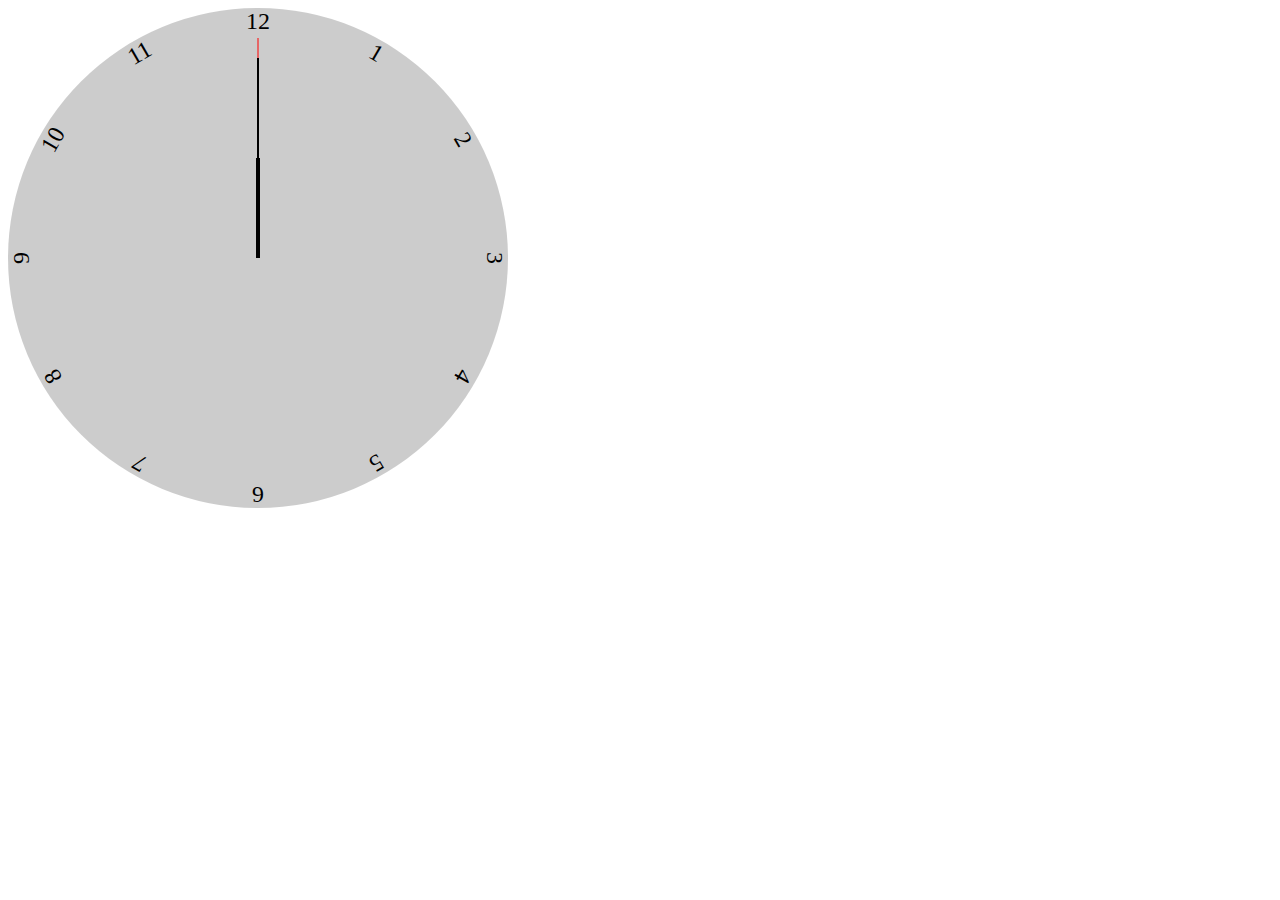
<file: Clock/index.html>
<!DOCTYPE html>
<html lang="en">
  <head>
    <meta charset="UTF-8" />
    <meta http-equiv="X-UA-Compatible" content="IE=edge" />
    <meta name="viewport" content="width=device-width, initial-scale=1.0" />
    <title>Document</title>
    <link rel="stylesheet" href="styles.css" />
  </head>
  <body>
    <div id="clock">
      <div class="number">1</div>
      <div class="number">2</div>
      <div class="number">3</div>
      <div class="number">4</div>
      <div class="number">5</div>
      <div class="number">6</div>
      <div class="number">7</div>
      <div class="number">8</div>
      <div class="number">9</div>
      <div class="number">10</div>
      <div class="number">11</div>
      <div class="number">12</div>
      <div class="handle handle_second"></div>
      <div class="handle handle_minute"></div>
      <div class="handle handle_hour"></div>
    </div>
  </body>
  <script src="app.js"></script>
</html>
</file>
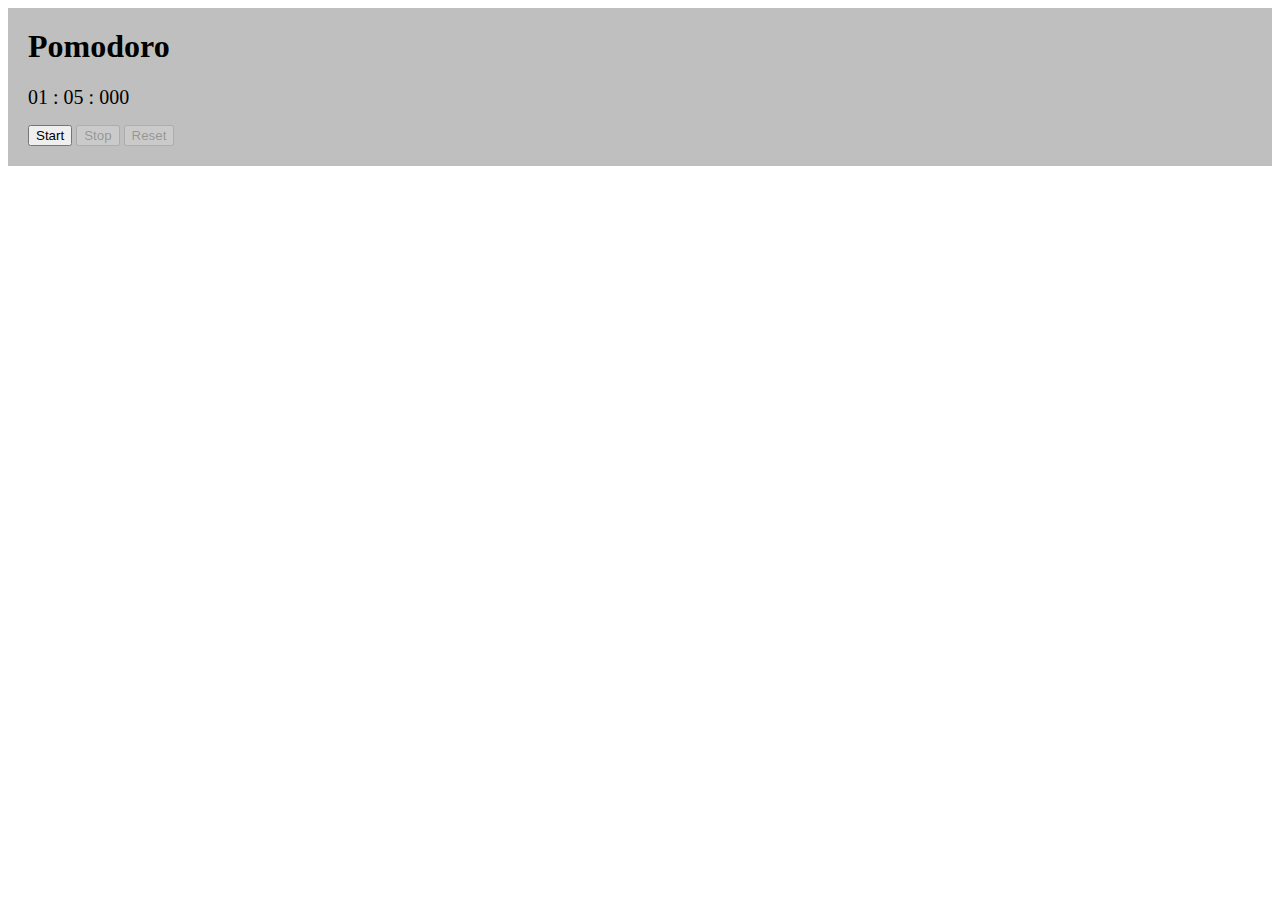
<file: Pomodoro/index.html>
<!DOCTYPE html>
<html lang="en">

<head>
  <meta charset="UTF-8">
  <meta http-equiv="X-UA-Compatible" content="IE=edge">
  <meta name="viewport" content="width=device-width, initial-scale=1.0">
  <title>Pomodoro</title>
  <link rel="stylesheet" href="styles.css">
</head>

<body>
  <div id="stopwatch">
    <h1>Pomodoro</h1>
    <div id="timer">
      <span class="timer__minutes">01</span>
      :
      <span class="timer__seconds">05</span>
      :
      <span class="timer__milliseconds">000</span>
    </div>
    <button onclick="startTimer()" class="stopwatch__start">Start</button>
    <button onclick="stopTimer()" disabled class="stopwatch__stop">Stop</button>
    <button onclick="resetTimer()" disabled class="stopwatch__reset">Reset</button>
  </div>

  <script src="app.js"></script>
</body>

</html>
</file>
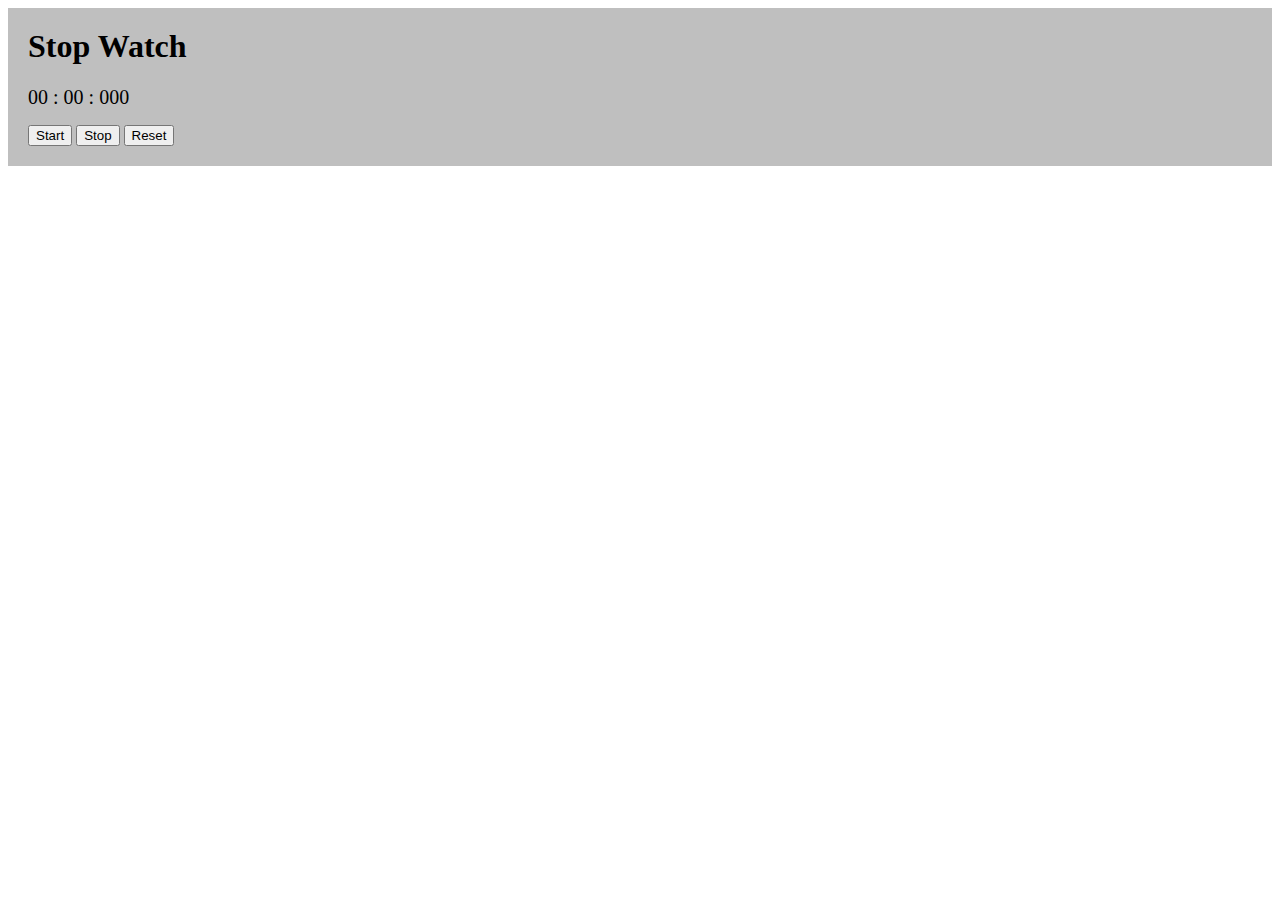
<file: Stopwatch/index.html>
<!DOCTYPE html>
<html lang="en">

<head>
  <meta charset="UTF-8">
  <meta http-equiv="X-UA-Compatible" content="IE=edge">
  <meta name="viewport" content="width=device-width, initial-scale=1.0">
  <title>Stop Watch</title>
  <link rel="stylesheet" href="styles.css">
</head>

<body>
  <div id="stopwatch">
    <h1>Stop Watch</h1>
    <div id="timer">
      <span class="timer__minutes">00</span>
      :
      <span class="timer__seconds">00</span>
      :
      <span class="timer__milliseconds">000</span>
    </div>
    <button onclick="startTimer()" class="stopwatch__start">Start</button>
    <button onclick="stopTimer()" class="stopwatch__stop">Stop</button>
    <button onclick="resetTimer()" class="stopwatch__reset">Reset</button>
  </div>

  <script src="app.js"></script>
</body>

</html>
</file>
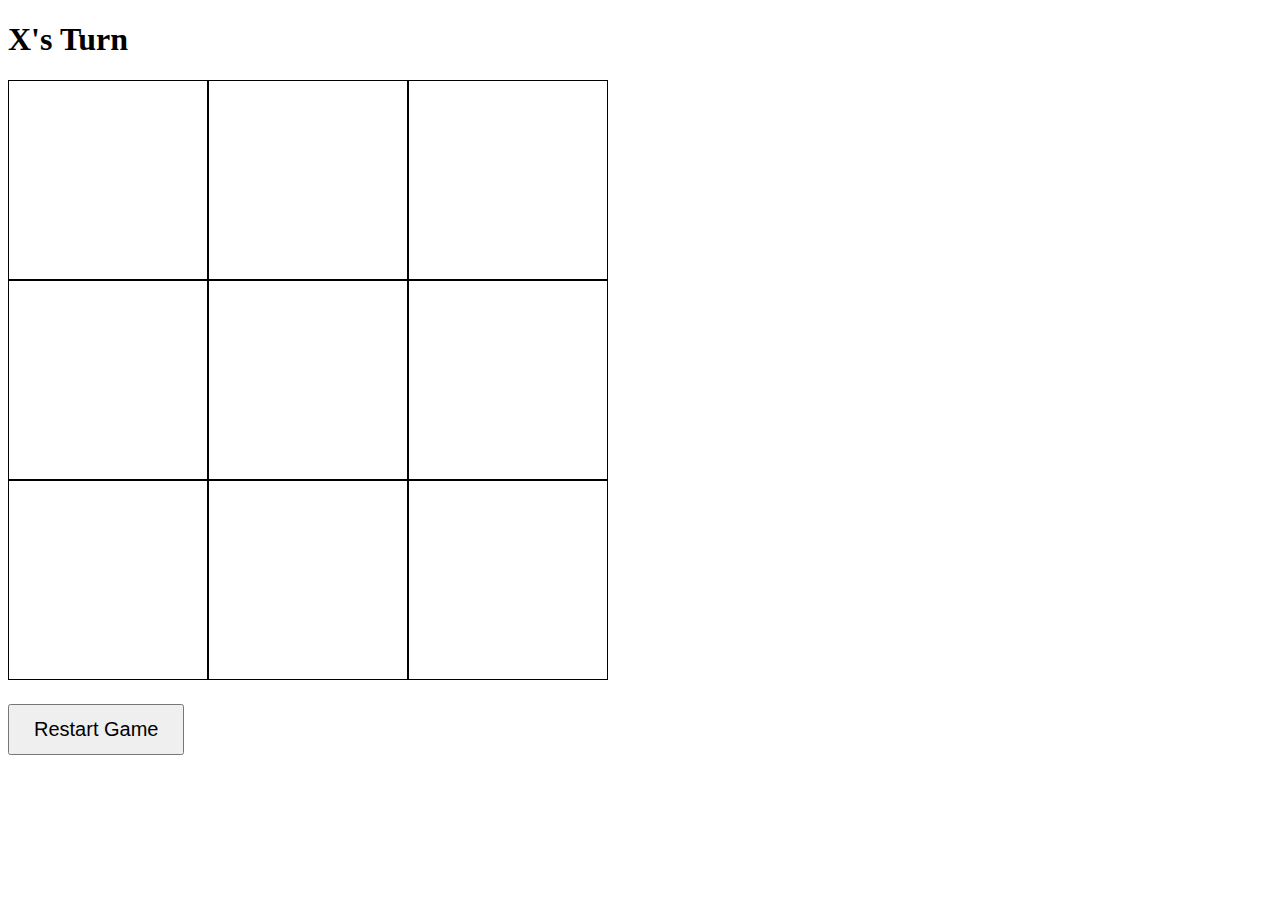
<file: TicTacToe/index.html>
<!DOCTYPE html>
<html lang="en">
  <head>
    <meta charset="UTF-8" />
    <meta http-equiv="X-UA-Compatible" content="IE=edge" />
    <meta name="viewport" content="width=device-width, initial-scale=1.0" />
    <link rel="stylesheet" href="styles.css" />
    <title>Tic Tac Toe</title>
  </head>
  <body>
    <div>
      <h1 class="board__title">X's Turn</h1>
      <div class="board__wrapper">
        <button class="board__square"></button>
        <button class="board__square"></button>
        <button class="board__square"></button>
        <button class="board__square"></button>
        <button class="board__square"></button>
        <button class="board__square"></button>
        <button class="board__square"></button>
        <button class="board__square"></button>
        <button class="board__square"></button>
      </div>
      <button class="restart" onclick="restartGame()">Restart Game</button>
    </div>

    <script src="app.js"></script>
  </body>
</html>
</file>
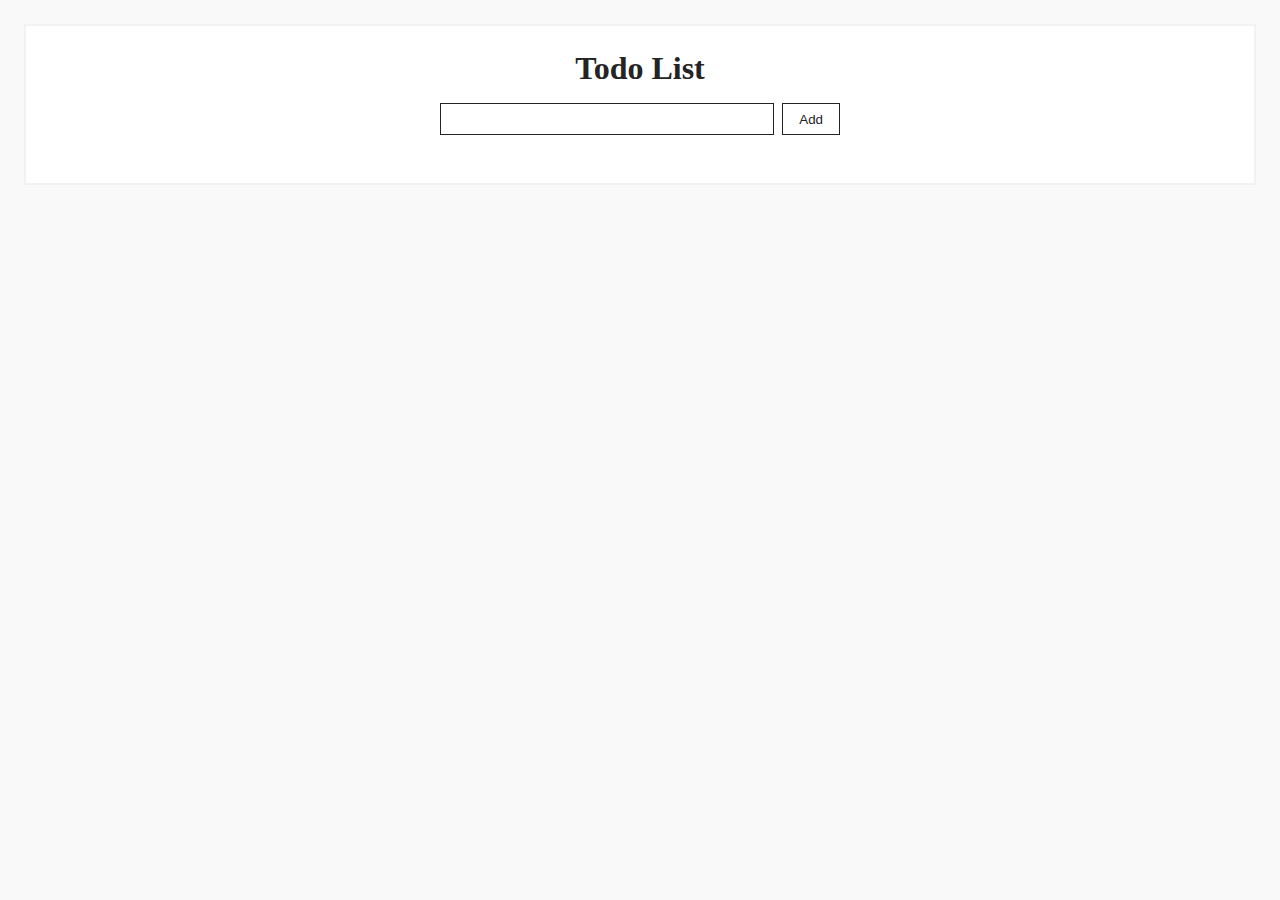
<file: Todo List/index.html>
<!DOCTYPE html>
<html lang="en">

<head>
  <meta charset="UTF-8">
  <meta http-equiv="X-UA-Compatible" content="IE=edge">
  <meta name="viewport" content="width=device-width, initial-scale=1.0">
  <title>Document</title>
  <link rel="stylesheet" href="styles.css">
  <script src="app.js" defer></script>
</head>

<body>
  <div id="todo">
    <div class="row">
      <h1>Todo List</h1>
      <div class="todo__input">
        <input type="text" onchange="onInputChange(event)">
        <button class="todo__add" onclick="addToList()">Add</button>
      </div>
      <ul class="list">
      </ul>
    </div>
  </div>
</body>

</html>
</file>
<file: Clock/styles.css>
#clock {
    background-color: rgba(0,0,0,0.2);
    width: 500px;
    height: 500px;
    border-radius: 50%;
    position: relative;
}

.number {
    position: absolute;
    top: 0;
    width: 100%;
    height: 100%;
    text-align: center;
    font-size: 24px;
}

.handle {
    height: 200px;
    background-color: black;
    transform: translateX(-50%);
    left: 50%;
    bottom: 50%;
    position: absolute;
    transform-origin: bottom;
}

.handle_second {
    background-color: red;
    width: 1px;
    height: 220px;
}

.handle_hour {
    width: 4px;
    height: 100px;
}

.handle_minute {
    width: 2px;
    height: 200px;
}

.number:nth-of-type(1) {
    transform: rotate(30deg);
}

.number:nth-of-type(2) {
    transform: rotate(60deg);
}

.number:nth-of-type(3) {
    transform: rotate(90deg);
}

.number:nth-of-type(4) {
    transform: rotate(120deg);
}

.number:nth-of-type(5) {
    transform: rotate(150deg);
}

.number:nth-of-type(6) {
    transform: rotate(180deg);
}

.number:nth-of-type(7) {
    transform: rotate(210deg);
}

.number:nth-of-type(8) {
    transform: rotate(240deg);
}

.number:nth-of-type(9) {
    transform: rotate(270deg);
}

.number:nth-of-type(10) {
    transform: rotate(300deg);
}

.number:nth-of-type(11) {
    transform: rotate(330deg);
}

.number:nth-of-type(12) {
    transform: rotate(360deg);
}
</file>
<file: Pomodoro/styles.css>
#stopwatch {
  background-color: rgba(0, 0, 0, 0.25);
  padding: 20px;
}
  
h1 {
  margin-top: 0;
}
  
#timer {
  font-size: 20px;
  margin-bottom: 16px;
}
</file>
<file: Stopwatch/styles.css>
#stopwatch {
    background-color: rgba(0, 0, 0, 0.25);
    padding: 20px;
  }
  
  h1 {
    margin-top: 0;
  }
  
  #timer {
    font-size: 20px;
    margin-bottom: 16px;
  }
</file>
<file: TicTacToe/styles.css>
* {
    box-sizing: border-box;
  }
  
  .board__wrapper {
    display: flex;
    flex-wrap: wrap;
    width: 600px;
    height: 600px;
    margin-bottom: 24px;
  }
  
  .board__square {
    border: 1px solid black;
    background-color: white;
    font-size: 80px;
    display: flex;
    align-items: center;
    justify-content: center;
    width: 200px;
    height: 200px;
    cursor: pointer;
  }
  
  .restart {
    padding: 12px 24px;
    font-size: 20px;
    
  }
</file>
<file: Todo List/styles.css>
* {
    box-sizing: border-box;
    padding: 0;
    margin: 0;
    color: #242424;
  }
  
  body {
    background-color: #faf9fa;
  }
  
  #todo {
    margin: 24px;
    padding: 24px;
    display: flex;
    flex-direction: column;
    align-items: center;
    background-color: white;
    border: 2px solid hsla(0,0%,50%,.1);
  }
  
  .todo__input {
    display: flex;
  }
  
  ul {
    list-style-type: none;
    margin-top: 24px;
  }
  
  li {
    border: 2px solid hsla(0,0%,50%,.1);
    background-color: white;
    height: 24px;
    display: flex;
    align-items: center;
    padding: 0 8px;
    margin-bottom: 8px;
    position: relative;
  }
  
  h1 {
    margin-bottom: 16px;
    text-align: center;
  }
  
  button {
    border: none;
    cursor: pointer;
  }
  
  .todo__add {
    border: 1px solid #242424;
    height: 32px;
    background-color: white;
    padding: 0 16px;
  }
  
  .todo__delete {
    font-weight: bold;
    background-color: unset;
    position: absolute;
    right: 0px;
    height: 24px;
    width: 24px;
  }
  
  input {
    height: 32px;
    width: 100%;
    margin-right: 8px;
    border: 1px solid #242424;
    padding-left: 8px;
    outline: none;
  }
  
  .row {
    width: 100%;
    max-width: 400px;
  }
</file>
